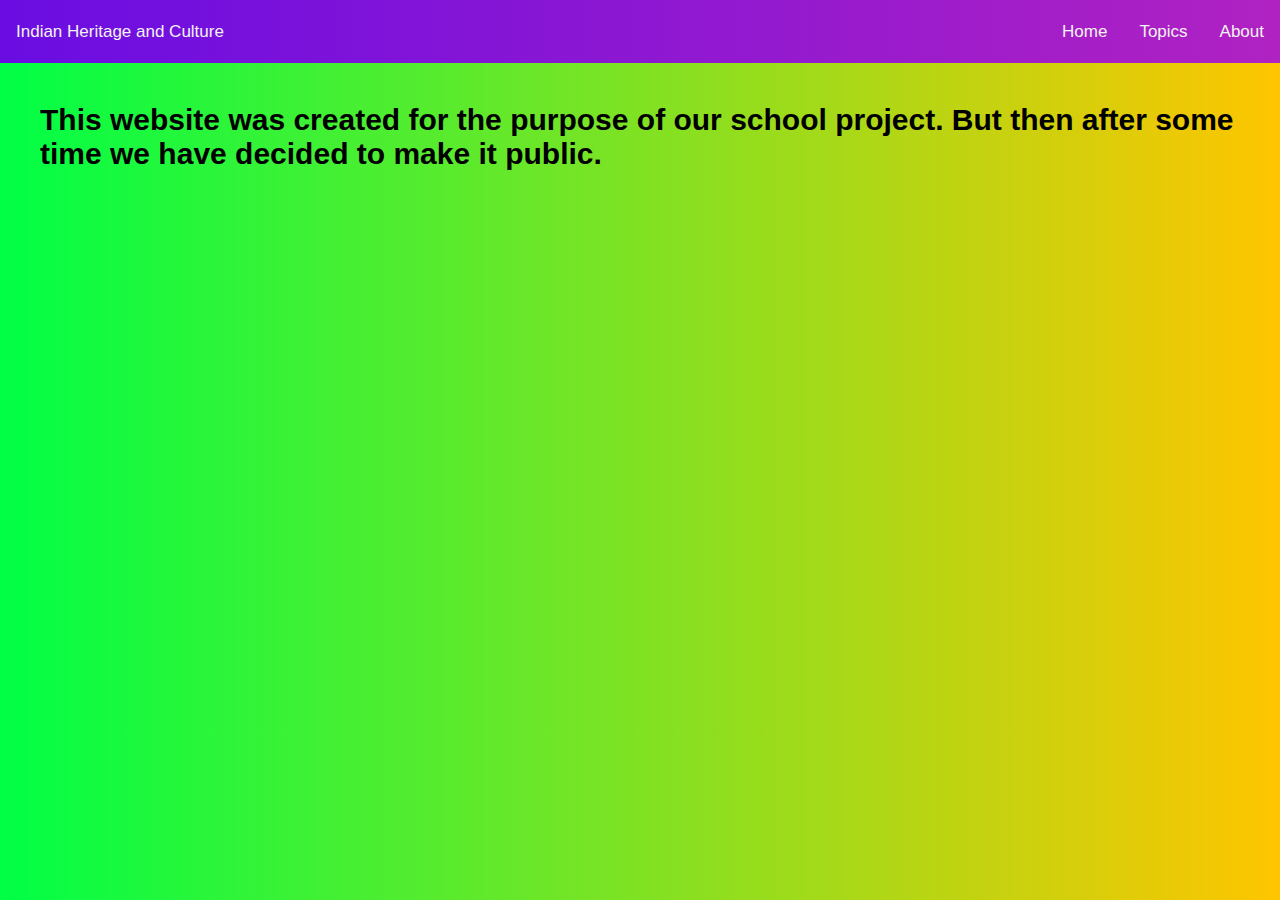
<file: about.html>
<!DOCTYPE html>
<html lang="en">
<head>
  <meta charset="UTF-8">
  <meta name="viewport" content="width=device-width, initial-scale=1.0">
  <meta http-equiv="X-UA-Compatible" content="ie=edge">
  <link rel="stylesheet" href="https://cdnjs.cloudflare.com/ajax/libs/font-awesome/5.13.0/css/all.min.css" integrity="sha256-h20CPZ0QyXlBuAw7A+KluUYx/3pK+c7lYEpqLTlxjYQ=" crossorigin="anonymous" />
  <link rel="stylesheet" href="./style.css">
  <link rel="icon" href="./images/favicon-16x16.png" type="image/png">
  <title>About</title>
</head>
<body>
  <div class="main">
    <nav class="navbar">
      <span class="open-slide">
        <a href="#" onclick="openSlideMenu()">
          <svg width="30" height="30">
              <path d="M0,5 30,5" stroke="#fff" stroke-width="5"/>
              <path d="M0,14 30,14" stroke="#fff" stroke-width="5"/>
              <path d="M0,23 30,23" stroke="#fff" stroke-width="5"/>
          </svg>
        </a>
      </span>

      <ul class="navbar-nav">
        <li><a href="#" class="heading">Indian Heritage and Culture</a></li>
        <div class="topnavbar-link">
          <a href="./index.html">Home</a>
          <a href="./topics.html">Topics</a>
          <a href="./about.html">About</a>
        </div>
      </ul>
    </nav>

    <div id="side-menu" class="side-nav">
      <a href="#" class="btn-close" onclick="closeSlideMenu()">&times;</a>
      <a href="./index.html">Home</a>
      <a href="./topics.html">Topics</a>
      <a href="./about.html">About</a>
    </div>

    <div id="main">
      <h1 class="about">This website was created for the purpose of our school project. But then after some time we have decided to make it public.</h1>
    <iframe src="https://docs.google.com/forms/d/e/1FAIpQLSeP9O2Qvoh9NzfNaDmW86HbyVTGKKGIQThNwkIYn6psQpbcNA/viewform?embedded=true" width="700" height="520" frameborder="0" marginheight="0" marginwidth="0">Loading…</iframe>
    </div>
  </div>
  <!--<footer class="footer">© 2020-21 Indian Heritage and Culture</footer>-->
  <script src="./script.js"></script>
</body>
</html>
</file>
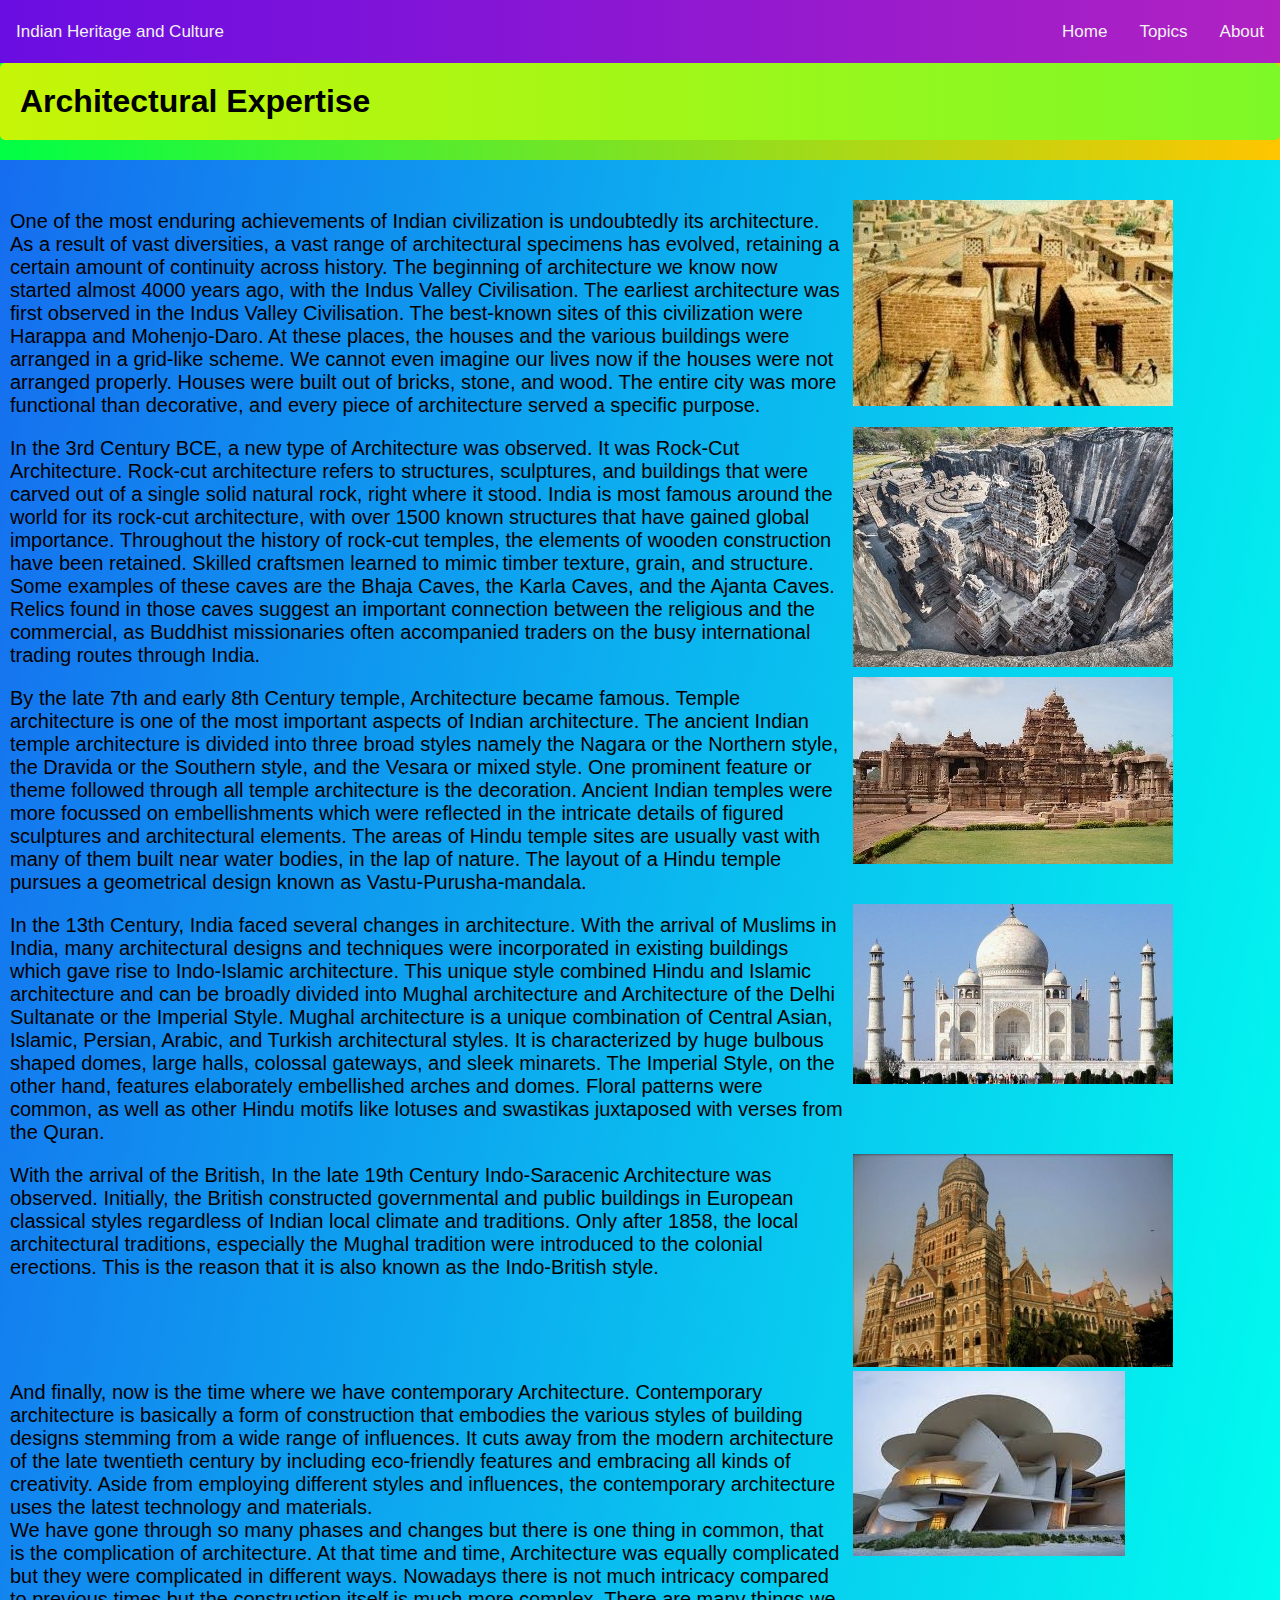
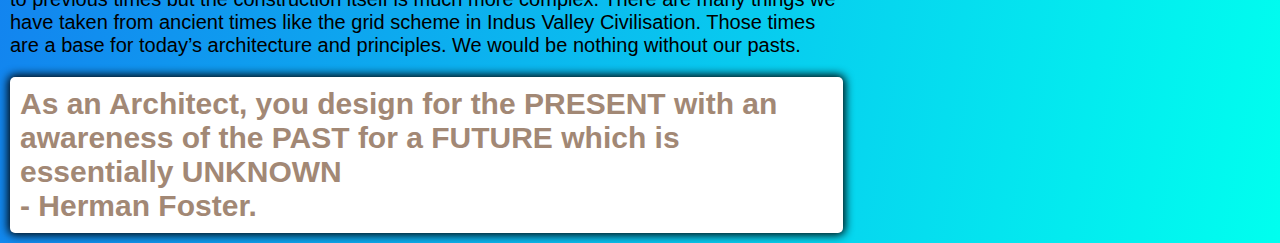
<file: english.html>
<!DOCTYPE html>
<html lang="en">
<head>
  <meta charset="UTF-8">
  <meta name="viewport" content="width=device-width, initial-scale=1.0">
  <meta http-equiv="X-UA-Compatible" content="ie=edge">
  <link rel="stylesheet" href="https://cdnjs.cloudflare.com/ajax/libs/font-awesome/5.13.0/css/all.min.css" integrity="sha256-h20CPZ0QyXlBuAw7A+KluUYx/3pK+c7lYEpqLTlxjYQ=" crossorigin="anonymous" />
  <link rel="stylesheet" href="./style.css">
  <link rel="icon" href="./images/favicon-16x16.png" type="image/png">
  <title>Architectural Expertise</title>
</head>
<body>
  <div class="main">
    <nav class="navbar">
      <span class="open-slide">
        <a href="#" onclick="openSlideMenu()">
          <svg width="30" height="30">
              <path d="M0,5 30,5" stroke="#fff" stroke-width="5"/>
              <path d="M0,14 30,14" stroke="#fff" stroke-width="5"/>
              <path d="M0,23 30,23" stroke="#fff" stroke-width="5"/>
          </svg>
        </a>
      </span>

      <ul class="navbar-nav">
        <li><a href="#" class="heading">Indian Heritage and Culture</a></li>
        <div class="topnavbar-link">
          <a href="./index.html">Home</a>
          <a href="./topics.html">Topics</a>
          <a href="./about.html">About</a>
        </div>
      </ul>
    </nav>

    <div id="side-menu" class="side-nav">
      <a href="#" class="btn-close" onclick="closeSlideMenu()">&times;</a>
      <a href="./index.html">Home</a>
      <a href="./topics.html">Topics</a>
      <a href="./about.html">About</a>
    </div>

    <div id="main-eng">
      <h1 class="topic-heading">Architectural Expertise</h1>
      <div class="topic-container">
          <section class="section">
              <h2 class="section-heading"></h2>
              <div id="section-it-1">
                <article>One of the most enduring achievements of Indian civilization is undoubtedly its architecture.  As a result of vast diversities, a vast range of architectural specimens has evolved, retaining a certain amount of continuity across history. The beginning of architecture we know now started almost 4000 years ago, with the Indus Valley Civilisation. The earliest architecture was first observed in the Indus Valley Civilisation. The best-known sites of this civilization were Harappa and Mohenjo-Daro. At these places, the houses and the various buildings were arranged in a grid-like scheme. We cannot even imagine our lives now if the houses were not arranged properly. Houses were built out of bricks, stone, and wood.  The entire city was more functional than decorative, and every piece of architecture served a specific purpose.</article>
                <figure><img src="./images/indusarc.jfif" alt=""></figure>
                <article>In the 3rd Century BCE, a new type of Architecture was observed. It was Rock-Cut Architecture. Rock-cut architecture refers to structures, sculptures, and buildings that were carved out of a single solid natural rock, right where it stood. India is most famous around the world for its rock-cut architecture, with over 1500 known structures that have gained global importance. Throughout the history of rock-cut temples, the elements of wooden construction have been retained. Skilled craftsmen learned to mimic timber texture, grain, and structure. Some examples of these caves are the Bhaja Caves, the Karla Caves, and the Ajanta Caves. Relics found in those caves suggest an important connection between the religious and the commercial, as Buddhist missionaries often accompanied traders on the busy international trading routes through India.</article>
                <figure><img src="./images/rockcutarc.jfif" alt=""></figure>
                <article>By the late 7th and early 8th Century temple, Architecture became famous. Temple architecture is one of the most important aspects of Indian architecture. The ancient Indian temple architecture is divided into three broad styles namely the Nagara or the Northern style, the Dravida or the Southern style, and the Vesara or mixed style. One prominent feature or theme followed through all temple architecture is the decoration. Ancient Indian temples were more focussed on embellishments which were reflected in the intricate details of figured sculptures and architectural elements. The areas of Hindu temple sites are usually vast with many of them built near water bodies, in the lap of nature. The layout of a Hindu temple pursues a geometrical design known as Vastu-Purusha-mandala.</article>
                <figure><img src="./images/templearc.jfif" alt=""></figure>
                <article>In the 13th Century, India faced several changes in architecture. With the arrival of Muslims in India, many architectural designs and techniques were incorporated in existing buildings which gave rise to Indo-Islamic architecture. This unique style combined Hindu and Islamic architecture and can be broadly divided into Mughal architecture and Architecture of the Delhi Sultanate or the Imperial Style. Mughal architecture is a unique combination of Central Asian, Islamic, Persian, Arabic, and Turkish architectural styles. It is characterized by huge bulbous shaped domes, large halls, colossal gateways, and sleek minarets. The Imperial Style, on the other hand, features elaborately embellished arches and domes. Floral patterns were common, as well as other Hindu motifs like lotuses and swastikas juxtaposed with verses from the Quran.</article>
                <figure><img src="./images/indoislamicarc.jfif" alt=""></figure>
                <article>With the arrival of the British, In the late 19th Century Indo-Saracenic Architecture was observed. Initially, the British constructed governmental and public buildings in European classical styles regardless of Indian local climate and traditions. Only after 1858, the local architectural traditions, especially the Mughal tradition were introduced to the colonial erections. This is the reason that it is also known as the Indo-British style.</article>
                <figure><img src="./images/indosarcarc.jfif" alt=""></figure>
                <article>And finally, now is the time where we have contemporary Architecture. Contemporary architecture is basically a form of construction that embodies the various styles of building designs stemming from a wide range of influences. It cuts away from the modern architecture of the late twentieth century by including eco-friendly features and embracing all kinds of creativity. Aside from employing different styles and influences, the contemporary architecture uses the latest technology and materials.<br>We have gone through so many phases and changes but there is one thing in common, that is the complication of architecture. At that time and time, Architecture was equally complicated but they were complicated in different ways. Nowadays there is not much intricacy compared to previous times but the construction itself is much more complex. There are many things we have taken from ancient times like the grid scheme in Indus Valley Civilisation. Those times are a base for today’s architecture and principles. We would be nothing without our pasts.</article>
                <figure><img src="./images/contarc.jfif" alt=""></figure>
                <article class="quote"><b>As an Architect, you design for the PRESENT with an awareness of the PAST for a FUTURE which is essentially UNKNOWN<br>- Herman Foster.</b></article>
              </div>       
          </section>
      </div>
    </div>
  </div>
  <!--<footer>© 2020-21 Indian Heritage and Culture</footer>-->
  <script src="./script.js"></script>
</body>
</html>
</file>
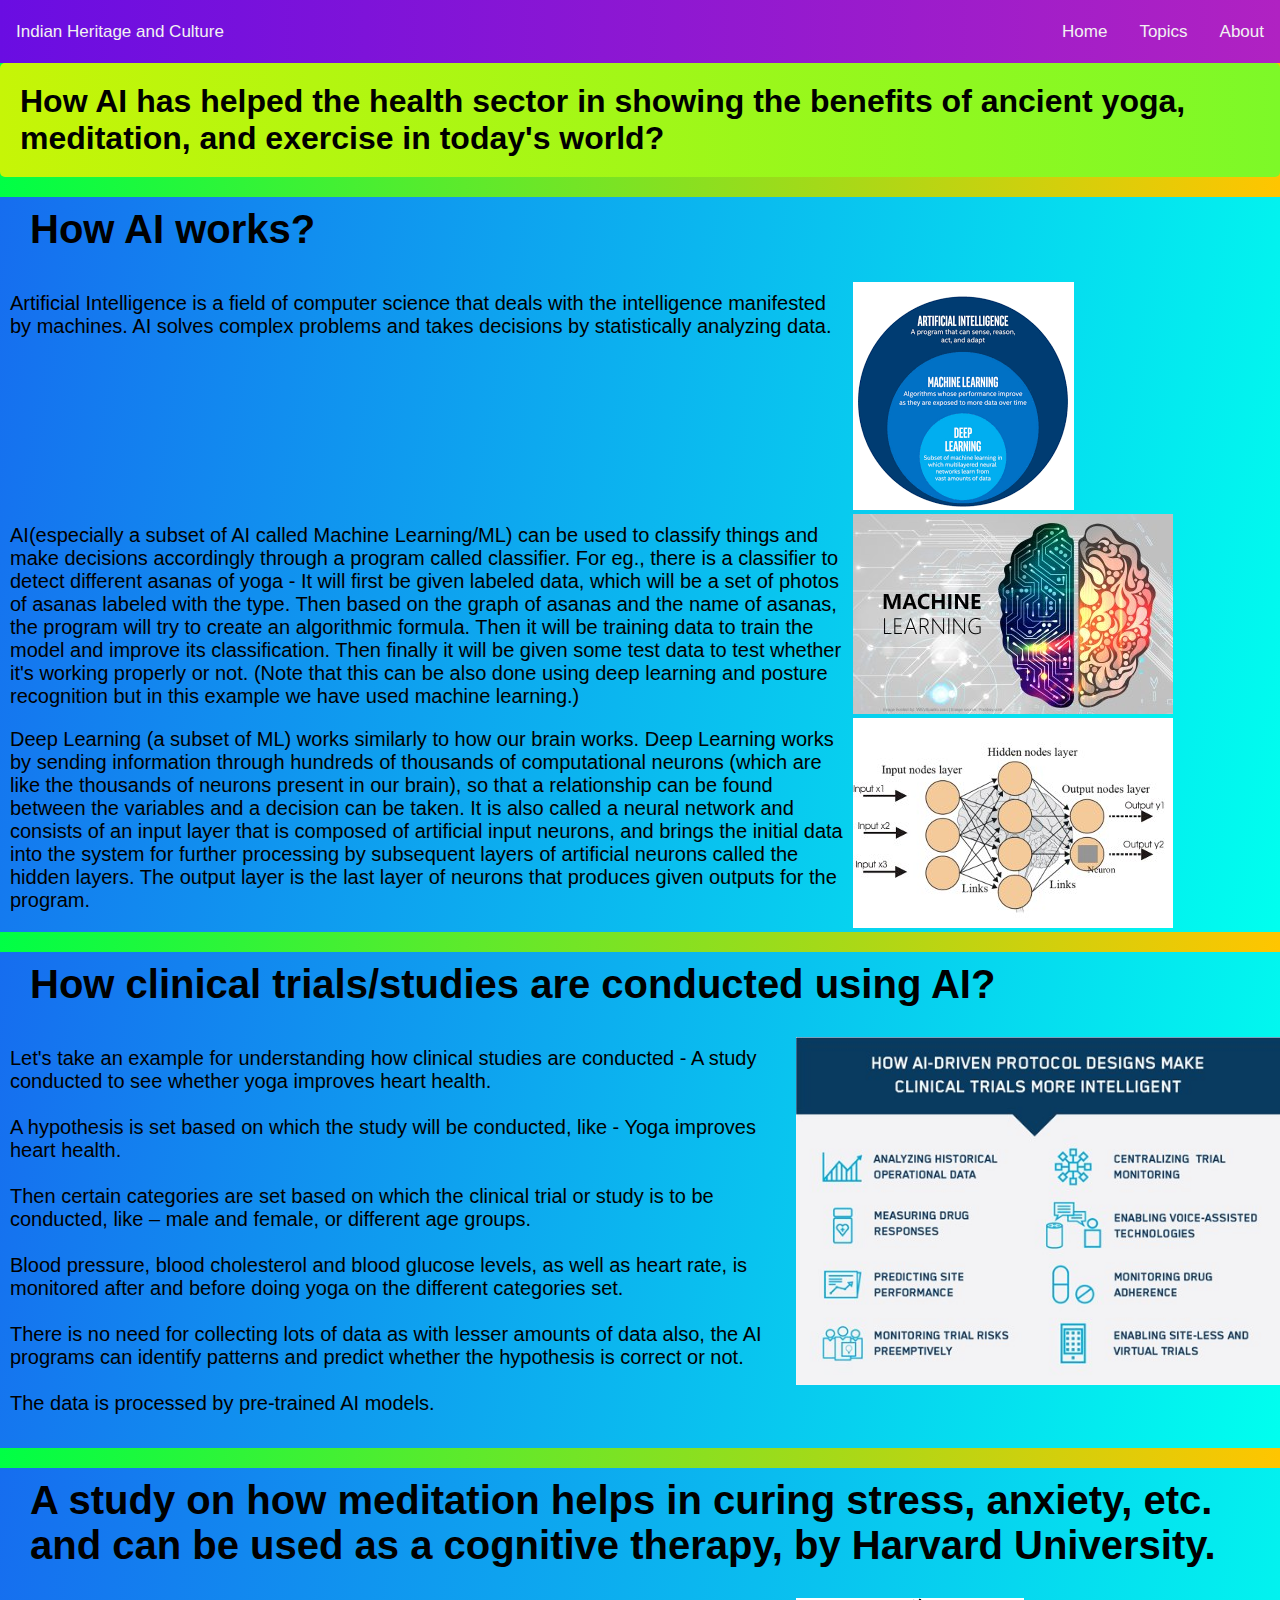
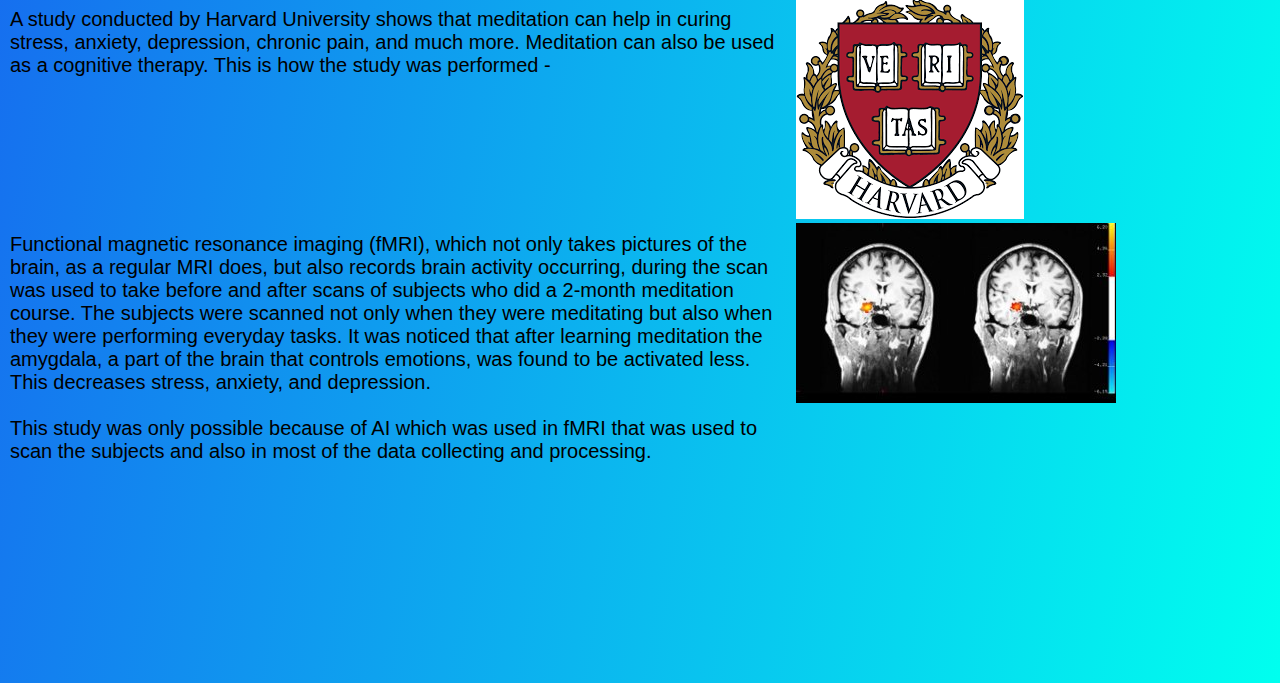
<file: it.html>
<!DOCTYPE html>
<html lang="en">
<head>
  <meta charset="UTF-8">
  <meta name="viewport" content="width=device-width, initial-scale=1.0">
  <meta http-equiv="X-UA-Compatible" content="ie=edge">
  <link rel="stylesheet" href="https://cdnjs.cloudflare.com/ajax/libs/font-awesome/5.13.0/css/all.min.css" integrity="sha256-h20CPZ0QyXlBuAw7A+KluUYx/3pK+c7lYEpqLTlxjYQ=" crossorigin="anonymous" />
  <link rel="stylesheet" href="./style.css">
  <link rel="icon" href="./images/favicon-16x16.png" type="image/png">
  <title>Artificial Intelligence</title>
</head>
<body>
  <div class="main">
    <nav class="navbar">
      <span class="open-slide">
        <a href="#" onclick="openSlideMenu()">
          <svg width="30" height="30">
              <path d="M0,5 30,5" stroke="#fff" stroke-width="5"/>
              <path d="M0,14 30,14" stroke="#fff" stroke-width="5"/>
              <path d="M0,23 30,23" stroke="#fff" stroke-width="5"/>
          </svg>
        </a>
      </span>

      <ul class="navbar-nav">
        <li><a href="#" class="heading">Indian Heritage and Culture</a></li>
        <div class="topnavbar-link">
          <a href="./index.html">Home</a>
          <a href="./topics.html">Topics</a>
          <a href="./about.html">About</a>
        </div>
      </ul>
    </nav>

    <div id="side-menu" class="side-nav">
      <a href="#" class="btn-close" onclick="closeSlideMenu()">&times;</a>
      <a href="./index.html">Home</a>
      <a href="./topics.html">Topics</a>
      <a href="./about.html">About</a>
    </div>

    <div id="main-it">
      <h1 class="topic-heading">How AI has helped the health sector in showing the benefits of ancient yoga, meditation, and exercise in today's world?</h1>
      <div class="topic-container">
          <section class="section">
              <h2 class="section-heading">How AI works?</h2>
              <div id="section-it-1">
                <article>Artificial Intelligence is a field of computer science that deals with the intelligence manifested by machines. AI solves complex problems and takes decisions by statistically analyzing data.</article>
                <figure><img src="./images/ai.png" alt=""></figure>
                <article>AI(especially a subset of AI called Machine Learning/ML) can be used to classify things and make decisions accordingly through a program called classifier. For eg., there is a classifier to detect different asanas of yoga - It will first be given labeled data, which will be a set of photos of asanas labeled with the type. Then based on the graph of asanas and the name of asanas, the program will try to create an algorithmic formula. Then it will be training data to train the model and improve its classification. Then finally it will be given some test data to test whether it's working properly or not. (Note that this can be also done using deep learning and posture recognition but in this example we have used machine learning.)</article>
                <figure><img src="./images/ml.jpg" alt=""></figure>
                <article>Deep Learning (a subset of ML) works similarly to how our brain works. Deep Learning works by sending information through hundreds of thousands of computational neurons (which are like the thousands of neurons present in our brain), so that a relationship can be found between the variables and a decision can be taken.  It is also called a neural network and consists of an input layer that is composed of artificial input neurons, and brings the initial data into the system for further processing by subsequent layers of artificial neurons called the hidden layers. The output layer is the last layer of neurons that produces given outputs for the program.</article>
                <figure><img src="./images/dl.jpg" alt=""></figure>
              </div>       
          </section>
          <section class="section">
            <h2 class="section-heading">How clinical trials/studies are conducted using AI?</h2>
            <div id="section-it-3">
              <article>
                Let's take an example for understanding how clinical studies are conducted - A study conducted to see whether yoga improves heart health.
                <ul>
                  <br>
                  <li>A hypothesis is set based on which the study will be conducted, like - Yoga improves heart health.</li>
                  <br>
                  <li>Then certain categories are set based on which the clinical trial or study is to be conducted, like – male and female, or different age groups.</li>
                  <br>
                  <li>Blood pressure, blood cholesterol and blood glucose levels, as well as heart rate, is monitored after and before doing yoga on the different categories set.</li>
                  <br>
                  <li>There is no need for collecting lots of data as with lesser amounts of data also, the AI programs can identify patterns and predict whether the hypothesis is correct or not.</li>
                  <br>
                  <li>The data is processed by pre-trained AI models.</li>
                  <br>
                </ul>
              </article>
              <figure><img src="./images/clinicaltrials.jfif" width="484px" height="auto" alt=""></figure>
            </div>       
          </section>
          <section class="section">
            <h2 class="section-heading">A study on how meditation helps in curing stress, anxiety, etc. and can be used as a cognitive therapy, by Harvard University.</h2>
            <div id="section-it-2">
              <article>A study conducted by Harvard University shows that meditation can help in curing stress, anxiety, depression, chronic pain, and much more. Meditation can also be used as a cognitive therapy. This is how the study was performed -</article>
              <figure><img src="./images/harvard.png" alt=""></figure>
              <article>Functional magnetic resonance imaging (fMRI), which not only takes pictures of the brain, as a regular MRI does, but also records brain activity occurring, during the scan was used to take before and after scans of subjects who did a 2-month meditation course.  The subjects were scanned not only when they were meditating but also when they were performing everyday tasks. It was noticed that after learning meditation the amygdala, a part of the brain that controls emotions, was found to be activated less. This decreases stress, anxiety, and depression.</article>
              <figure><img src="./images/photoscan.jfif" alt=""></figure>
              <article>This study was only possible because of AI which was used in fMRI that was used to scan the subjects and also in most of the data collecting and processing.</article>
              <figure><iframe width="484" height="272" src="https://www.youtube.com/embed/XwZwVIMP8Fs" frameborder="0" allow="accelerometer; autoplay; encrypted-media; gyroscope; picture-in-picture" allowfullscreen></iframe></figure>
            </div>       
        </section>
      </div>
    </div>
  </div>
  <!--<footer>© 2020-21 Indian Heritage and Culture</footer>-->
  <script src="./script.js"></script>
</body>
</html>
</file>
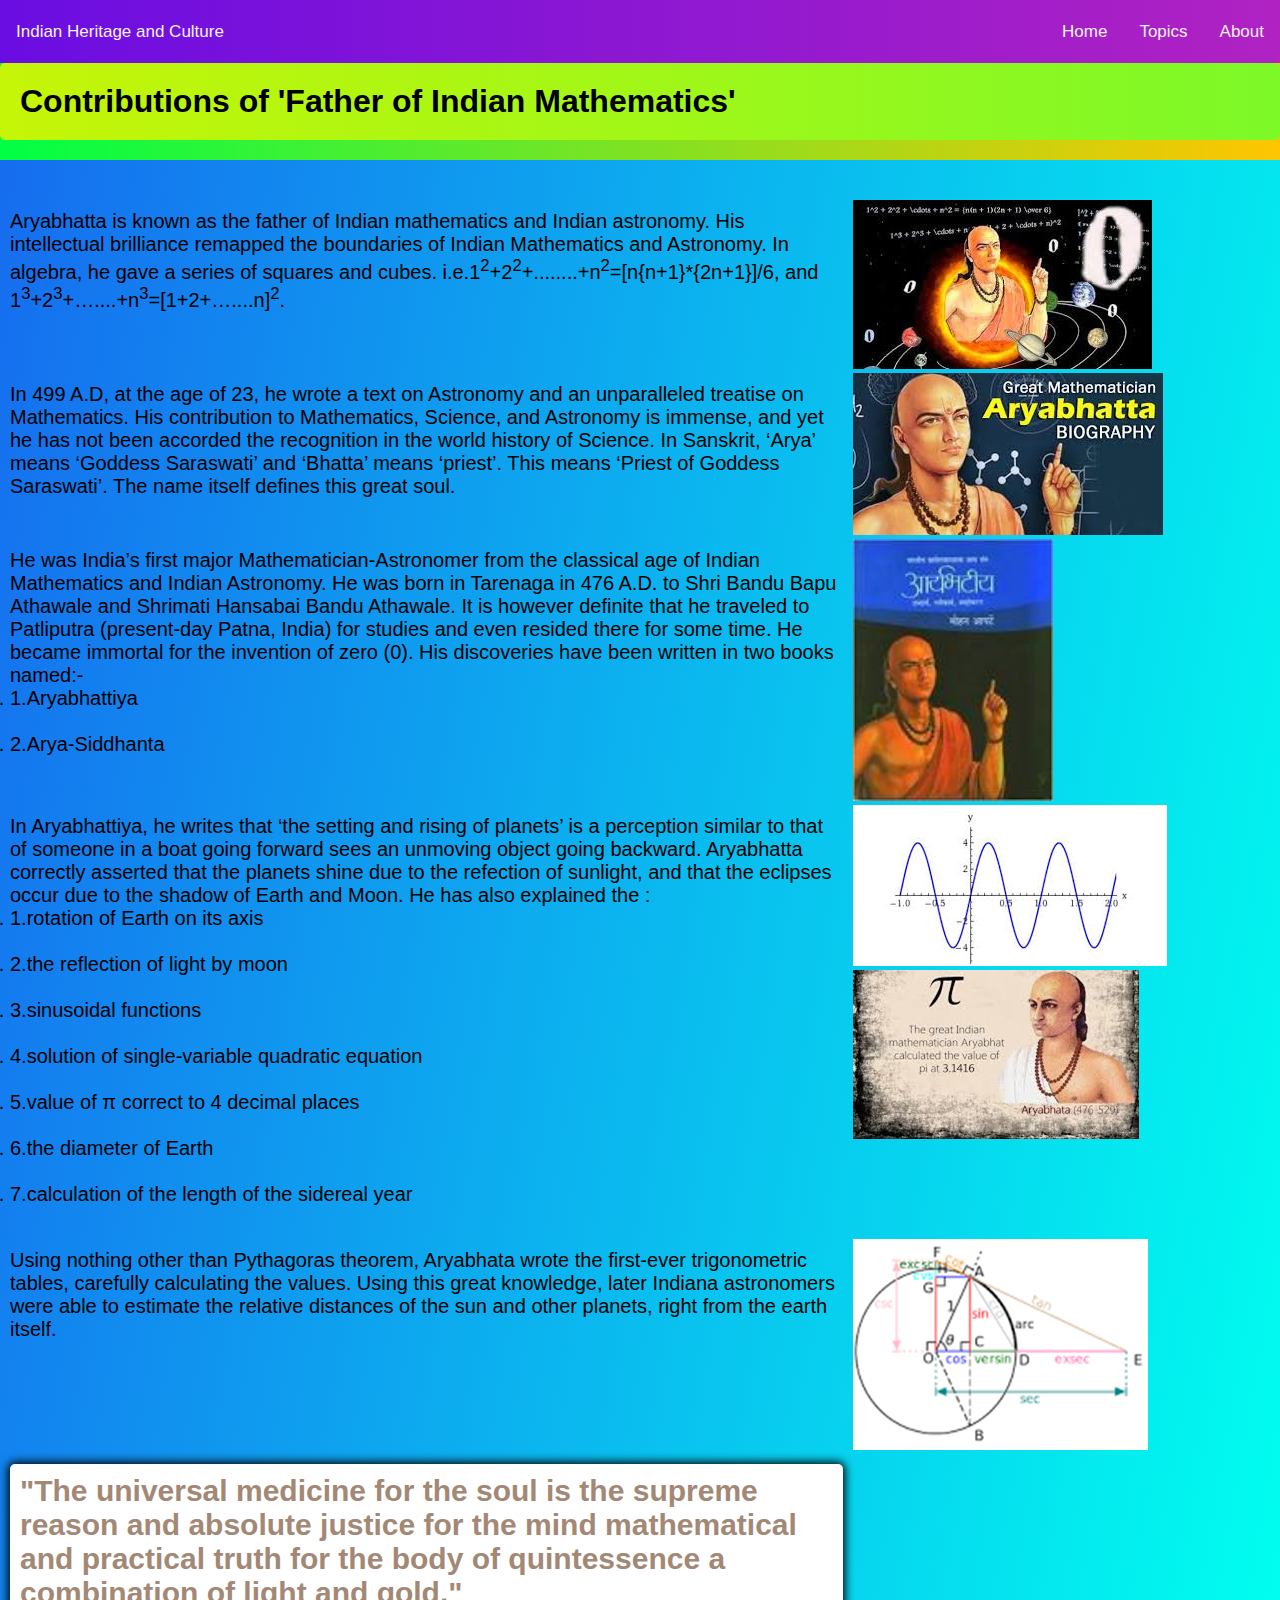
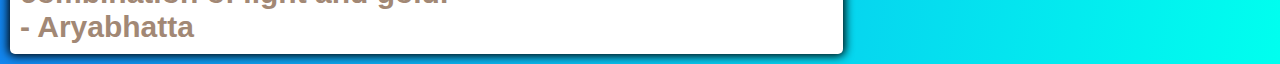
<file: math.html>
<!DOCTYPE html>
<html lang="en">
<head>
  <meta charset="UTF-8">
  <meta name="viewport" content="width=device-width, initial-scale=1.0">
  <meta http-equiv="X-UA-Compatible" content="ie=edge">
  <link rel="stylesheet" href="https://cdnjs.cloudflare.com/ajax/libs/font-awesome/5.13.0/css/all.min.css" integrity="sha256-h20CPZ0QyXlBuAw7A+KluUYx/3pK+c7lYEpqLTlxjYQ=" crossorigin="anonymous" />
  <link rel="stylesheet" href="./style.css">
  <link rel="icon" href="./images/favicon-16x16.png" type="image/png">
  <title>Aryabhatta</title>
</head>
<body>
  <div class="main">
    <nav class="navbar">
      <span class="open-slide">
        <a href="#" onclick="openSlideMenu()">
          <svg width="30" height="30">
              <path d="M0,5 30,5" stroke="#fff" stroke-width="5"/>
              <path d="M0,14 30,14" stroke="#fff" stroke-width="5"/>
              <path d="M0,23 30,23" stroke="#fff" stroke-width="5"/>
          </svg>
        </a>
      </span>

      <ul class="navbar-nav">
        <li><a href="#" class="heading">Indian Heritage and Culture</a></li>
        <div class="topnavbar-link">
          <a href="./index.html">Home</a>
          <a href="./topics.html">Topics</a>
          <a href="./about.html">About</a>
        </div>
      </ul>
    </nav>

    <div id="side-menu" class="side-nav">
      <a href="#" class="btn-close" onclick="closeSlideMenu()">&times;</a>
      <a href="./index.html">Home</a>
      <a href="./topics.html">Topics</a>
      <a href="./about.html">About</a>
    </div>

    <div id="main-eng">
      <h1 class="topic-heading">Contributions of 'Father of Indian Mathematics'</h1>
      <div class="topic-container">
          <section class="section">
              <h2 class="section-heading"></h2>
              <div id="section-it-1">
                <article>Aryabhatta is known as the father of Indian mathematics and Indian astronomy. His intellectual brilliance remapped the boundaries of Indian Mathematics and Astronomy. In algebra, he gave a series of squares and cubes. i.e.1<sup>2</sup>+2<sup>2</sup>+........+n<sup>2</sup>=[n{n+1}*{2n+1}]/6, and 1<sup>3</sup>+2<sup>3</sup>+…....+n<sup>3</sup>=[1+2+…....n]<sup>2</sup>.</article>
                <figure><img src="./images/ab1.jpg" alt=""></figure>
                <article>In 499 A.D, at the age of 23, he wrote a text on Astronomy and an unparalleled treatise on Mathematics. His contribution to Mathematics, Science, and Astronomy is immense, and yet he has not been accorded the recognition in the world history of Science. In Sanskrit, ‘Arya’ means ‘Goddess Saraswati’ and ‘Bhatta’ means ‘priest’. This means ‘Priest of Goddess Saraswati’. The name itself defines this great soul.</article>
                <figure><img src="./images/ab4.jfif" alt=""></figure>
                <article> He was India’s first major Mathematician-Astronomer from the classical age of Indian Mathematics and Indian Astronomy. He was born in Tarenaga in 476 A.D. to Shri Bandu Bapu Athawale and Shrimati Hansabai Bandu Athawale. It is however definite that he traveled to Patliputra (present-day Patna, India) for studies and even resided there for some time.  He became immortal for the invention of zero (0).  His discoveries have been written in two books named:-
                  <ol>
                    <li>1.Aryabhattiya</li>
                    <br>
                    <li>2.Arya-Siddhanta</li>
                    <br>
                  </ol>
                </article>
                <figure><img src="./images/ab2.jpg" width="200" height=auto alt=""></figure>
                <article>In Aryabhattiya, he writes that ‘the setting and rising of planets’ is a perception similar to that of someone in a boat going forward sees an unmoving object going backward. Aryabhatta correctly asserted that the planets shine due to the refection of sunlight, and that the eclipses occur due to the shadow of Earth and Moon. He has also explained the : 
                  <ol>
                    <li>1.rotation of Earth on its axis</li>
                    <br>
                    <li>2.the reflection of light by moon</li>
                    <br>
                    <li>3.sinusoidal functions</li>
                    <br>
                    <li>4.solution of single-variable quadratic equation</li>
                    <br>
                    <li>5.value of π correct to 4 decimal places</li>
                    <br>
                    <li>6.the diameter of Earth</li>
                    <br>
                    <li>7.calculation of the length of the sidereal year</li>
                    <br>
                  </ol>                  
                </article>
                <figure><img src="./images/abgraph2.jpg" alt=""><img src="./images/ab3.jfif" alt=""></figure>
                <article> Using nothing other than Pythagoras theorem, Aryabhata wrote the first-ever trigonometric tables, carefully calculating the values. Using this great knowledge, later Indiana astronomers were able to estimate the relative distances of the sun and other planets, right from the earth itself.</article>
                <figure><img src="./images/abgraph.png" alt=""></figure>
                <article class="quote"><b>"The universal medicine for the soul is the supreme reason and absolute justice for the mind mathematical and practical truth for the body of quintessence a combination of light and gold."<br>- Aryabhatta</b></article>
              </div>       
          </section>
      </div>
    </div>
  </div>
  <!--<footer>© 2020-21 Indian Heritage and Culture</footer>-->
  <script src="./script.js"></script>
</body>
</html>
</file>
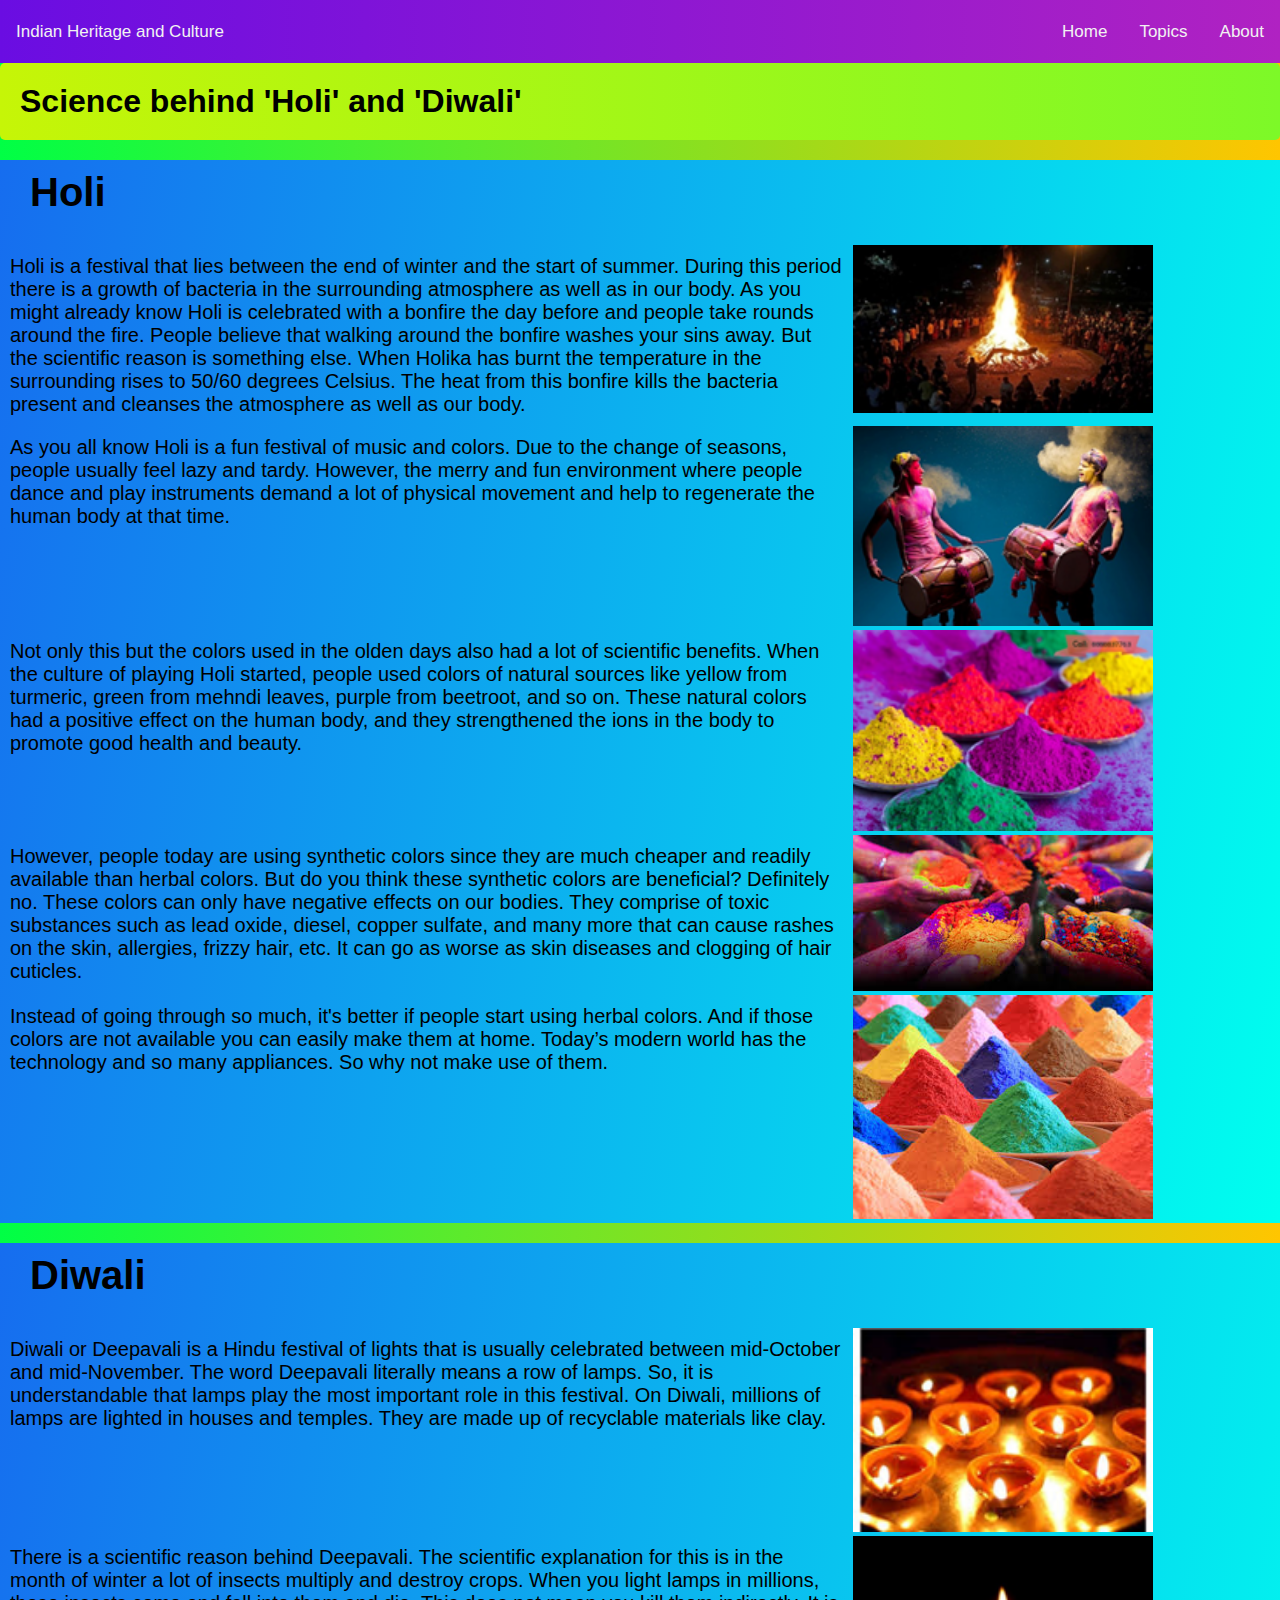
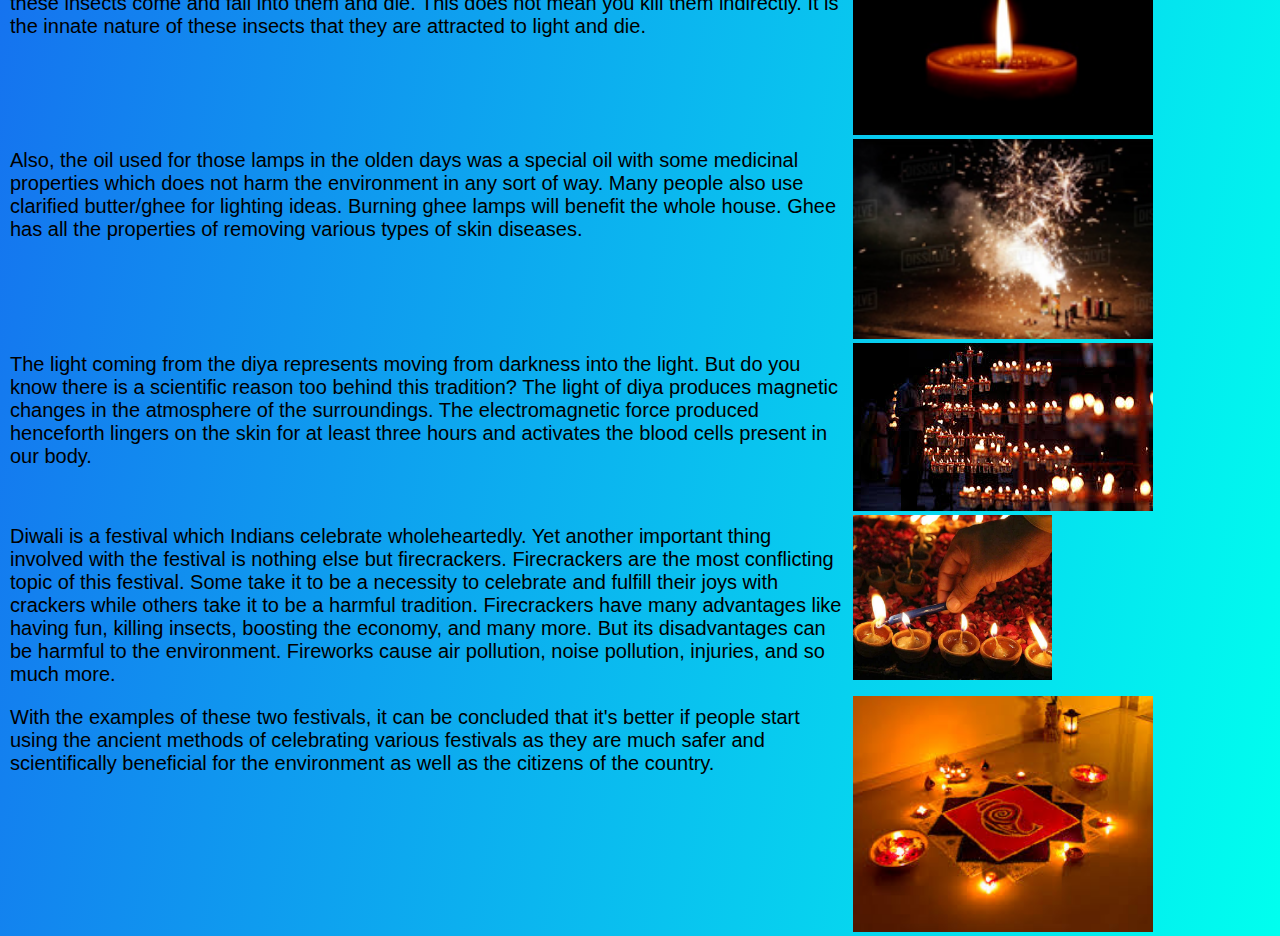
<file: science.html>
<!DOCTYPE html>
<html lang="en">
<head>
  <meta charset="UTF-8">
  <meta name="viewport" content="width=device-width, initial-scale=1.0">
  <meta http-equiv="X-UA-Compatible" content="ie=edge">
  <link rel="stylesheet" href="https://cdnjs.cloudflare.com/ajax/libs/font-awesome/5.13.0/css/all.min.css" integrity="sha256-h20CPZ0QyXlBuAw7A+KluUYx/3pK+c7lYEpqLTlxjYQ=" crossorigin="anonymous" />
  <link rel="stylesheet" href="./style.css">
  <link rel="icon" href="./images/favicon-16x16.png" type="image/png">
  <title>Relevance of Holi and Diwali</title>
</head>
<body>
  <div class="main">
    <nav class="navbar">
      <span class="open-slide">
        <a href="#" onclick="openSlideMenu()">
          <svg width="30" height="30">
              <path d="M0,5 30,5" stroke="#fff" stroke-width="5"/>
              <path d="M0,14 30,14" stroke="#fff" stroke-width="5"/>
              <path d="M0,23 30,23" stroke="#fff" stroke-width="5"/>
          </svg>
        </a>
      </span>

      <ul class="navbar-nav">
        <li><a href="#" class="heading">Indian Heritage and Culture</a></li>
        <div class="topnavbar-link">
          <a href="./index.html">Home</a>
          <a href="./topics.html">Topics</a>
          <a href="./about.html">About</a>
        </div>
      </ul>
    </nav>

    <div id="side-menu" class="side-nav">
      <a href="#" class="btn-close" onclick="closeSlideMenu()">&times;</a>
      <a href="./index.html">Home</a>
      <a href="./topics.html">Topics</a>
      <a href="./about.html">About</a>
    </div>

    <div id="main-eng">
      <h1 class="topic-heading">Science behind 'Holi' and 'Diwali'</h1>
      <div class="topic-container">
          <section class="section">
              <h2 class="section-heading">Holi</h2>
              <div id="section-it-1">
                <article>Holi is a festival that lies between the end of winter and the start of summer. During this period there is a growth of bacteria in the surrounding atmosphere as well as in our body. As you might already know Holi is celebrated with a bonfire the day before and people take rounds around the fire. People believe that walking around the bonfire washes your sins away. But the scientific reason is something else. When Holika has burnt the temperature in the surrounding rises to 50/60 degrees Celsius. The heat from this bonfire kills the bacteria present and cleanses the atmosphere as well as our body.</article>
                <figure><img src="./images/holi1.png" width="300" alt=""></figure>
                <article>As you all know Holi is a fun festival of music and colors. Due to the change of seasons, people usually feel lazy and tardy. However, the merry and fun environment where people dance and play instruments demand a lot of physical movement and help to regenerate the human body at that time.</article>
                <figure><img src="./images/holi2.png" width="300" alt=""></figure>
                <article>Not only this but the colors used in the olden days also had a lot of scientific benefits. When the culture of playing Holi started, people used colors of natural sources like yellow from turmeric, green from mehndi leaves, purple from beetroot, and so on. These natural colors had a positive effect on the human body, and they strengthened the ions in the body to promote good health and beauty.</article>
                <figure><img src="./images/holi3.png" width="300" alt=""></figure>
                <article>However, people today are using synthetic colors since they are much cheaper and readily available than herbal colors. But do you think these synthetic colors are beneficial? Definitely no. These colors can only have negative effects on our bodies. They comprise of toxic substances such as lead oxide, diesel, copper sulfate, and many more that can cause rashes on the skin, allergies, frizzy hair, etc. It can go as worse as skin diseases and clogging of hair cuticles.</article>
                <figure><img src="./images/holi4.jpg" width="300" alt=""></figure>
                <article> Instead of going through so much, it's better if people start using herbal colors. And if those colors are not available you can easily make them at home. Today’s modern world has the technology and so many appliances. So why not make use of them.</article>
                <figure><img src="./images/holi5.jpg" width="300" alt=""></figure>
              </div>       
          </section>
          <section class="section">
            <h2 class="section-heading">Diwali</h2>
            <div id="section-it-2">
              <article>Diwali or Deepavali is a Hindu festival of lights that is usually celebrated between mid-October and mid-November. The word Deepavali literally means a row of lamps. So, it is understandable that lamps play the most important role in this festival. On Diwali, millions of lamps are lighted in houses and temples. They are made up of recyclable materials like clay.</article>
              <figure><img src="./images/diwali1.png" width="300" alt=""></figure>
              <article>There is a scientific reason behind Deepavali. The scientific explanation for this is in the month of winter a lot of insects multiply and destroy crops. When you light lamps in millions, these insects come and fall into them and die. This does not mean you kill them indirectly. It is the innate nature of these insects that they are attracted to light and die.</article>
              <figure><img src="./images/diwali2.png" width="300" alt=""></figure>
              <article>Also, the oil used for those lamps in the olden days was a special oil with some medicinal properties which does not harm the environment in any sort of way. Many people also use clarified butter/ghee for lighting ideas. Burning ghee lamps will benefit the whole house. Ghee has all the properties of removing various types of skin diseases.</article>
              <figure><img src="./images/diwali3.png" width="300" alt=""></figure>
              <article>The light coming from the diya represents moving from darkness into the light. But do you know there is a scientific reason too behind this tradition? The light of diya produces magnetic changes in the atmosphere of the surroundings. The electromagnetic force produced henceforth lingers on the skin for at least three hours and activates the blood cells present in our body.</article>
              <figure><img src="./images/diwali4.jpg" width="300" alt=""></figure>
              <article>Diwali is a festival which Indians celebrate wholeheartedly. Yet another important thing involved with the festival is nothing else but firecrackers. Firecrackers are the most conflicting topic of this festival. Some take it to be a necessity to celebrate and fulfill their joys with crackers while others take it to be a harmful tradition. Firecrackers have many advantages like having fun, killing insects, boosting the economy, and many more. But its disadvantages can be harmful to the environment. Fireworks cause air pollution, noise pollution, injuries, and so much more.</article>
              <figure><img src="./images/diwali5.jpg" height="165" alt=""></figure>
              <article>With the examples of these two festivals, it can be concluded that it's better if people start using the ancient methods of celebrating various festivals as they are much safer and scientifically beneficial for the environment as well as the citizens of the country.</article>
              <figure><img src="./images/diwali6.jpg" width="300" alt=""></figure>
            </div>       
        </section>
      </div>
    </div>
  </div>
  <!--<footer>© 2020-21 Indian Heritage and Culture</footer>-->
  <script src="./script.js"></script>
</body>
</html>
</file>
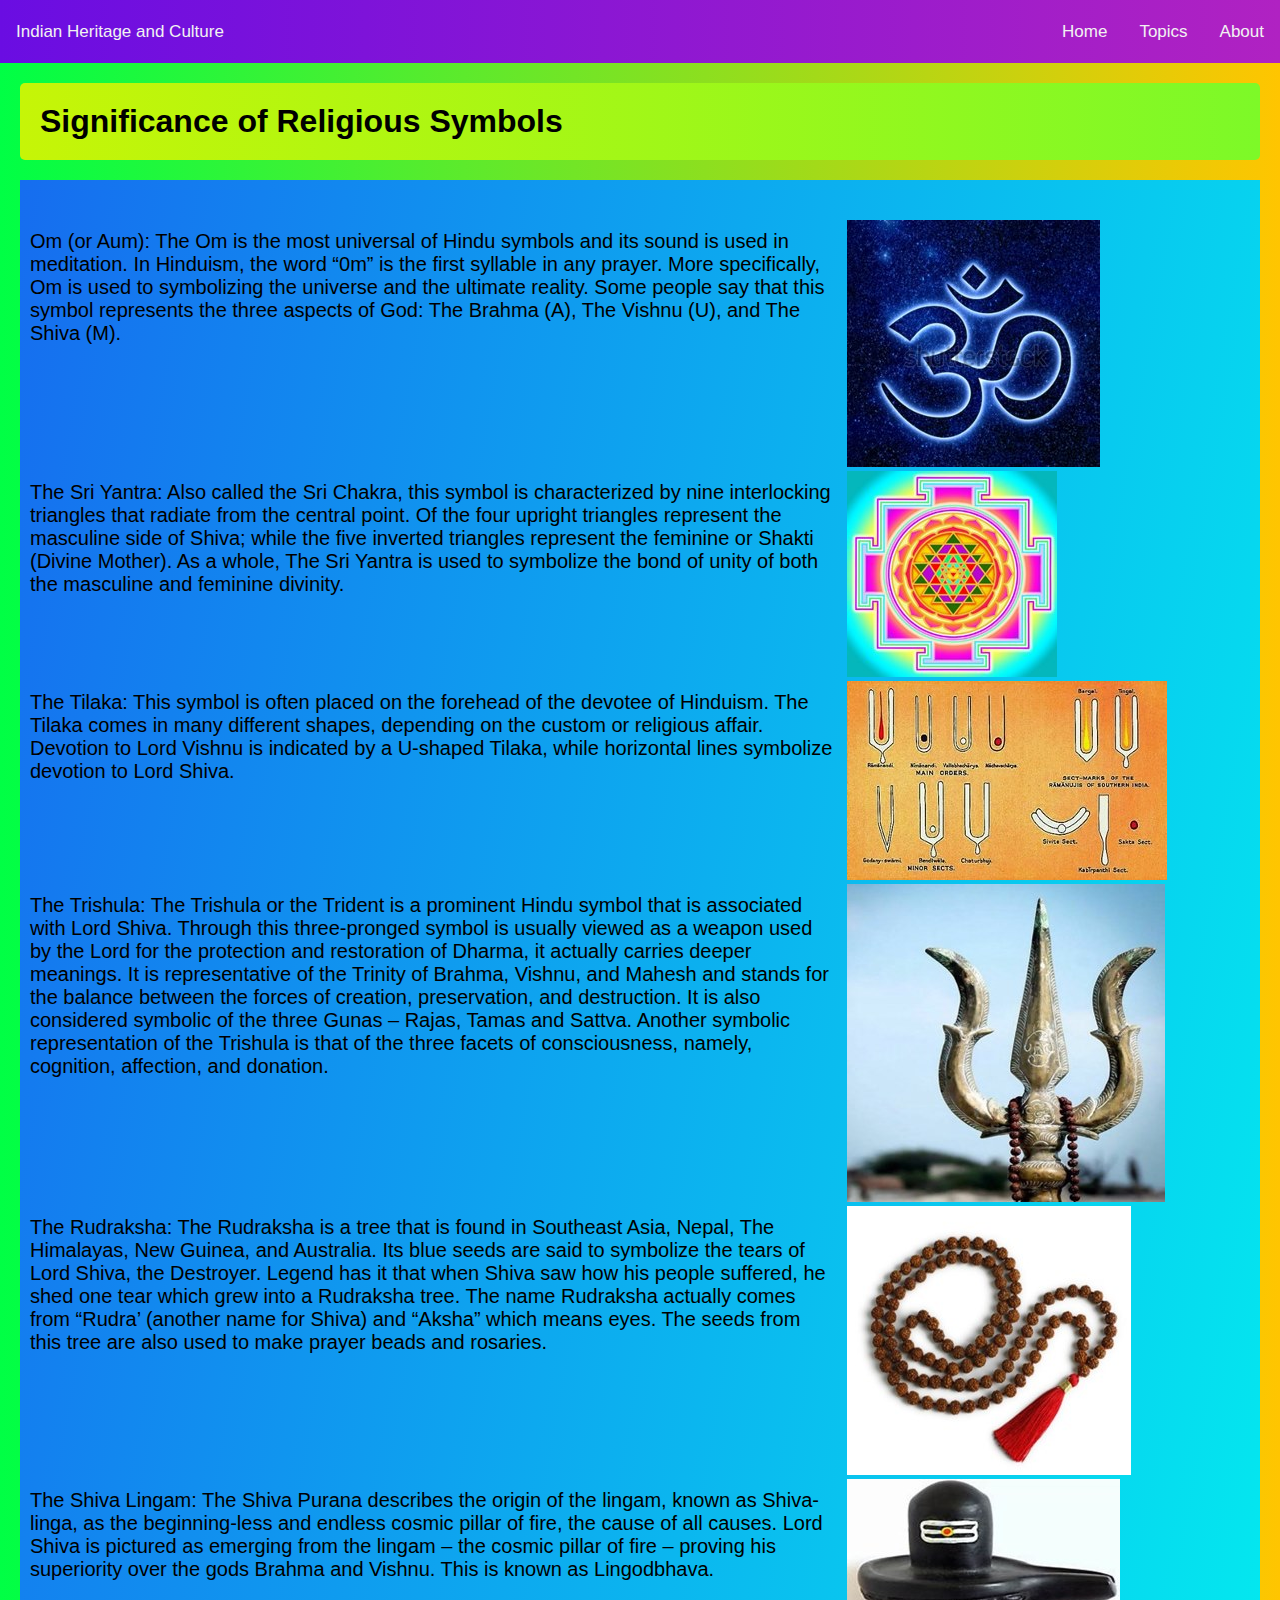
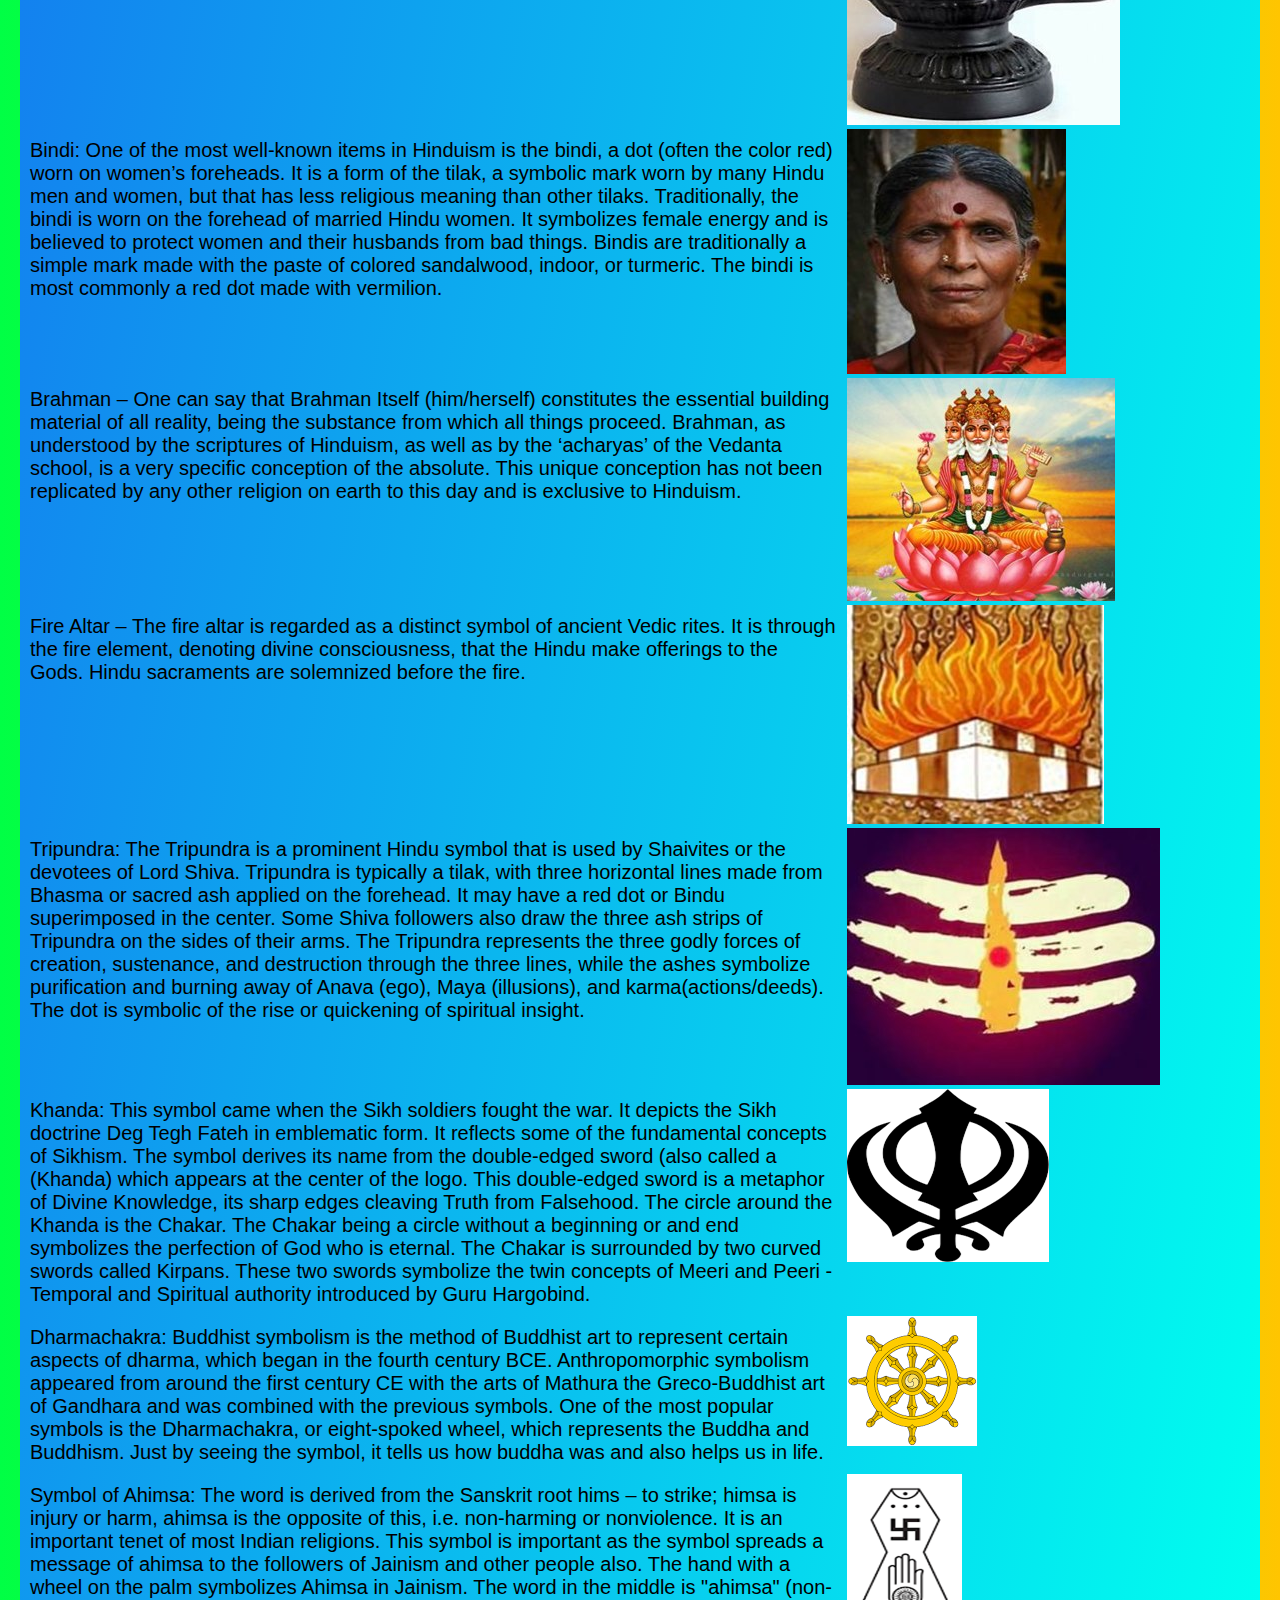
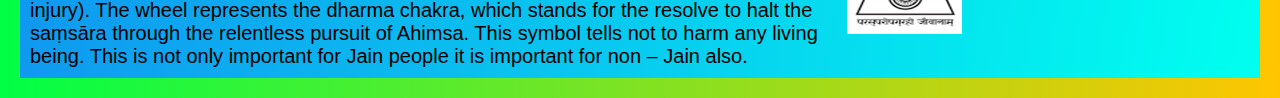
<file: sst.html>
<!DOCTYPE html>
<html lang="en">
<head>
  <meta charset="UTF-8">
  <meta name="viewport" content="width=device-width, initial-scale=1.0">
  <meta http-equiv="X-UA-Compatible" content="ie=edge">
  <link rel="stylesheet" href="https://cdnjs.cloudflare.com/ajax/libs/font-awesome/5.13.0/css/all.min.css" integrity="sha256-h20CPZ0QyXlBuAw7A+KluUYx/3pK+c7lYEpqLTlxjYQ=" crossorigin="anonymous" />
  <link rel="stylesheet" href="./style.css">
  <link rel="icon" href="./images/favicon-16x16.png" type="image/png">
  <title>Religious Symbols</title>
</head>
<body>
  <div class="main">
    <nav class="navbar">
      <span class="open-slide">
        <a href="#" onclick="openSlideMenu()">
          <svg width="30" height="30">
              <path d="M0,5 30,5" stroke="#fff" stroke-width="5"/>
              <path d="M0,14 30,14" stroke="#fff" stroke-width="5"/>
              <path d="M0,23 30,23" stroke="#fff" stroke-width="5"/>
          </svg>
        </a>
      </span>

      <ul class="navbar-nav">
        <li><a href="#" class="heading">Indian Heritage and Culture</a></li>
        <div class="topnavbar-link">
          <a href="./index.html">Home</a>
          <a href="./topics.html">Topics</a>
          <a href="./about.html">About</a>
        </div>
      </ul>
    </nav>

    <div id="side-menu" class="side-nav">
      <a href="#" class="btn-close" onclick="closeSlideMenu()">&times;</a>
      <a href="./index.html">Home</a>
      <a href="./topics.html">Topics</a>
      <a href="./about.html">About</a>
    </div>

    <div id="main">
      <div id="main-eng">
        <h1 class="topic-heading">Significance of Religious Symbols</h1>
        <div class="topic-container">
            <section class="section">
                <h2 class="section-heading"></h2>
                <div id="section-it-1">
                  <article>Om (or Aum): The Om is the most universal of Hindu symbols and its sound is used in meditation. In Hinduism, the word “0m” is the first syllable in any prayer. More specifically, Om is used to symbolizing the universe and the ultimate reality. Some people say that this symbol represents the three aspects of God: The Brahma (A), The Vishnu (U), and The Shiva (M).</article>
                  <figure><img src="./images/om.jfif" alt=""></figure>
                  <article>The Sri Yantra: Also called the Sri Chakra, this symbol is characterized by nine interlocking triangles that radiate from the central point. Of the four upright triangles represent the masculine side of Shiva; while the five inverted triangles represent the feminine or Shakti (Divine Mother). As a whole, The Sri Yantra is used to symbolize the bond of unity of both the masculine and feminine divinity.</article>
                  <figure><img src="./images/sri yantra.jfif" alt=""></figure>
                  <article>The Tilaka: This symbol is often placed on the forehead of the devotee of Hinduism. The Tilaka comes in many different shapes, depending on the custom or religious affair. Devotion to Lord Vishnu is indicated by a U-shaped Tilaka, while horizontal lines symbolize devotion to Lord Shiva.</article>
                  <figure><img src="./images/tilaka.jfif" alt=""></figure>
                  <article>The Trishula: The Trishula or the Trident is a prominent Hindu symbol that is associated with Lord Shiva. Through this three-pronged symbol is usually viewed as a weapon used by the Lord for the protection and restoration of Dharma, it actually carries deeper meanings. It is representative of the Trinity of Brahma, Vishnu, and Mahesh and stands for the balance between the forces of creation, preservation, and destruction. It is also considered symbolic of the three Gunas – Rajas, Tamas and Sattva. Another symbolic representation of the Trishula is that of the three facets of consciousness, namely, cognition, affection, and donation.</article>
                  <figure><img src="./images/trishula.jfif" alt=""></figure>
                  <article>The Rudraksha: The Rudraksha is a tree that is found in Southeast Asia, Nepal, The Himalayas, New Guinea, and Australia. Its blue seeds are said to symbolize the tears of Lord Shiva, the Destroyer. Legend has it that when Shiva saw how his people suffered, he shed one tear which grew into a Rudraksha tree. The name Rudraksha actually comes from “Rudra’ (another name for Shiva) and “Aksha” which means eyes. The seeds from this tree are also used to make prayer beads and rosaries.</article>
                  <figure><img src="./images/rudraksha.jfif" alt=""></figure>
                  <article>The Shiva Lingam: The Shiva Purana describes the origin of the lingam, known as Shiva-linga, as the beginning-less and endless cosmic pillar of fire, the cause of all causes. Lord Shiva is pictured as emerging from the lingam – the cosmic pillar of fire – proving his superiority over the gods Brahma and Vishnu. This is known as Lingodbhava.</article>
                  <figure><img src="./images/shiva lingam.jfif" alt=""></figure>
                  <article>Bindi: One of the most well-known items in Hinduism is the bindi, a dot (often the color red) worn on women’s foreheads. It is a form of the tilak, a symbolic mark worn by many Hindu men and women, but that has less religious meaning than other tilaks. Traditionally, the bindi is worn on the forehead of married Hindu women. It symbolizes female energy and is believed to protect women and their husbands from bad things. Bindis are traditionally a simple mark made with the paste of colored sandalwood, indoor, or turmeric. The bindi is most commonly a red dot made with vermilion.</article>
                  <figure><img src="./images/bindi.jfif" alt=""></figure>
                  <article>Brahman – One can say that Brahman Itself (him/herself) constitutes the essential building material of all reality, being the substance from which all things proceed. Brahman, as understood by the scriptures of Hinduism, as well as by the ‘acharyas’ of the Vedanta school, is a very specific conception of the absolute. This unique conception has not been replicated by any other religion on earth to this day and is exclusive to Hinduism.</article>
                  <figure><img src="./images/brahman.jfif" alt=""></figure>
                  <article>Fire Altar – The fire altar is regarded as a distinct symbol of ancient Vedic rites. It is through the fire element, denoting divine consciousness, that the Hindu make offerings to the Gods. Hindu sacraments are solemnized before the fire.</article>
                  <figure><img src="./images/fire altar.jfif" alt=""></figure>
                  <article>Tripundra: The Tripundra is a prominent Hindu symbol that is used by Shaivites or the devotees of Lord Shiva. Tripundra is typically a tilak, with three horizontal lines made from Bhasma or sacred ash applied on the forehead. It may have a red dot or Bindu superimposed in the center. Some Shiva followers also draw the three ash strips of Tripundra on the sides of their arms. The Tripundra represents the three godly forces of creation, sustenance, and destruction through the three lines, while the ashes symbolize purification and burning away of Anava (ego), Maya (illusions), and karma(actions/deeds). The dot is symbolic of the rise or quickening of spiritual insight.</article>
                  <figure><img src="./images/tripundra.jfif" alt=""></figure>
                  <article>Khanda: This symbol came when the Sikh soldiers fought the war. It depicts the Sikh doctrine Deg Tegh Fateh in emblematic form. It reflects some of the fundamental concepts of Sikhism. The symbol derives its name from the double-edged sword (also called a (Khanda) which appears at the center of the logo. This double-edged sword is a metaphor of Divine Knowledge, its sharp edges cleaving Truth from Falsehood. The circle around the Khanda is the Chakar. The Chakar being a circle without a beginning or and end symbolizes the perfection of God who is eternal. The Chakar is surrounded by two curved swords called Kirpans. These two swords symbolize the twin concepts of Meeri and Peeri - Temporal and Spiritual authority introduced by Guru Hargobind.</article>
                  <figure><img src="./images/khanda.png" alt=""></figure>
                  <article>Dharmachakra: Buddhist symbolism is the method of Buddhist art to represent certain aspects of dharma, which began in the fourth century BCE. Anthropomorphic symbolism appeared from around the first century CE with the arts of Mathura the Greco-Buddhist art of Gandhara and was combined with the previous symbols. One of the most popular symbols is the Dharmachakra, or eight-spoked wheel, which represents the Buddha and Buddhism. Just by seeing the symbol, it tells us how buddha was and also helps us in life.</article>
                  <figure><img src="./images/dharmachakra.png" alt=""></figure>
                  <article>Symbol of Ahimsa: The word is derived from the Sanskrit root hims – to strike; himsa is injury or harm, ahimsa is the opposite of this, i.e. non-harming or nonviolence. It is an important tenet of most Indian religions. This symbol is important as the symbol spreads a message of ahimsa to the followers of Jainism and other people also. The hand with a wheel on the palm symbolizes Ahimsa in Jainism. The word in the middle is "ahimsa" (non-injury). The wheel represents the dharma chakra, which stands for the resolve to halt the saṃsāra through the relentless pursuit of Ahimsa.  This symbol tells not to harm any living being. This is not only important for Jain people it is important for non – Jain also.</article>
                  <figure><img src="./images/ahimsa.png" alt=""></figure>
                </div>       
            </section>
        </div>
      </div>
    </div>
  </div>
  <!--<footer>© 2020-21 Indian Heritage and Culture</footer>-->
  <script src="./script.js"></script>
</body>
</html>
</file>
<file: style.css>
*{
  margin: 0;
  padding: 0;
  box-sizing: border-box;
}

body{
  font-family: Helvetica, sans-serif, Arial;
  overflow-x:hidden;
  background:linear-gradient(90deg, #00ff45 0%,#ffc500 100% );
}



.topnavbar-link {
  float: right;
}

.navbar{
  background:linear-gradient(90deg, #6a0de2 0%,#b022c2 100% );
  overflow:hidden;
  height:63px;
}

.navbar a{
  float:left;
  display:block;
  color:#f2f2f2;
  text-align:center;
  padding:14px 16px;
  text-decoration:none;
  font-size:17px;
}

.navbar ul{
  margin:8px 0 0 0;
  list-style:none;
}

.navbar a:hover{
  background-color:#ddd;
  color:#000;
}

.side-nav{
  height:100%;
  width:0;
  position:fixed;
  z-index:1;
  top:0;
  left:0;
  background-color:#111;
  opacity:0.9;
  overflow-x:hidden;
  padding-top:60px;
  transition:0.5s;
}

.side-nav a{
  padding:10px 10px 10px 30px;
  text-decoration:none;
  font-size:22px;
  color:#ccc;
  display:block;
  transition:0.3s;
}

.side-nav a:hover{
  color:#fff;
}

.side-nav .btn-close{
  position:absolute;
  top:0;
  right:22px;
  font-size:36px;
  margin-left:50px;
}

#main{
  transition:margin-left 0.5s;
  padding:20px;
  overflow:hidden;
  width:100%;
}

.topics-list {
  font-size: 2rem;
  list-style-type: none;
  margin-bottom: 60px;
}

.topics-li {
  margin-bottom: 20px;
  padding: 20px;
  width: fit-content;
  background: linear-gradient(90deg, #00ff61 0%,#c6f507 0%,#7df928 100% );
  border-radius: 5px;
}

.topics-li>a {
  text-decoration: none;
  color: #000;
  font-weight: bolder;
  cursor: pointer;
}

@keyframes come-in{
  0%{
      transform: rotate(0) translateX(-100%) translateY(-100%);
      }
  100%{
      transform: rotate(0);
      }
}

.heading {
  animation: come-in 2s forwards 0s ease;
}

@keyframes come-in-two{
  0%{
      transform: rotate(0deg) translateY(-1000%);
      }
  50%{
      transform: rotate(0deg) translateY(0);
      }
}

.topic-heading{
  animation: come-in-two 2s forwards 0s ease;
}

.topic-heading {
  padding: 20px;
  background: linear-gradient(90deg, #00ff61 0%,#c6f507 0%,#7df928 100% );
  border-radius: 5px;
}

/* @keyframes come-in-three {
  0%{
      transform: rotate(0) translateY(-1000%);
      }
  67%{
      transform: rotate(0) translateY(100%);
      }
  100%{
      transform: rotate(0) translateY(0);
      }
}

h2 {
  animation: come-in-three 3s forwards 0s ease;
} */

section {
  background:linear-gradient(100deg, #166def 0%,#00ffef 100% );
}


.section-heading {
  margin: 20px;
  padding: 10px;
  font-size: 40px;
}

.container-grid {
  display: grid;
  grid-template-columns: 2fr 1fr;
}

article {
  font-size: 20px;
  margin: 10px;
}

figure {
  background: none;
  margin: 0;
}

.quote {
  font-size: 30px;
  color: #a28875;
  background-color: white;
  border-radius: 5px;
  box-shadow: 0 0 10px 2px #000000;
  padding: 10px;
}

.intro, .about {
  padding: 20px;
  font-size: 30px;
}




footer {
  width: 100%;
  background-color: #222;
  padding: 40px 0px;
  color: white;
  font-size: medium;
  text-align: center;
  left: 0;
  bottom: 0;
  width: 100%;
}

.footer {
  position: fixed;
}


@media(max-width:568px){
  .navbar-nav{display:inline-block};
}

@media(min-width:568px){
  .open-slide{display:none};
  
}
</file>
